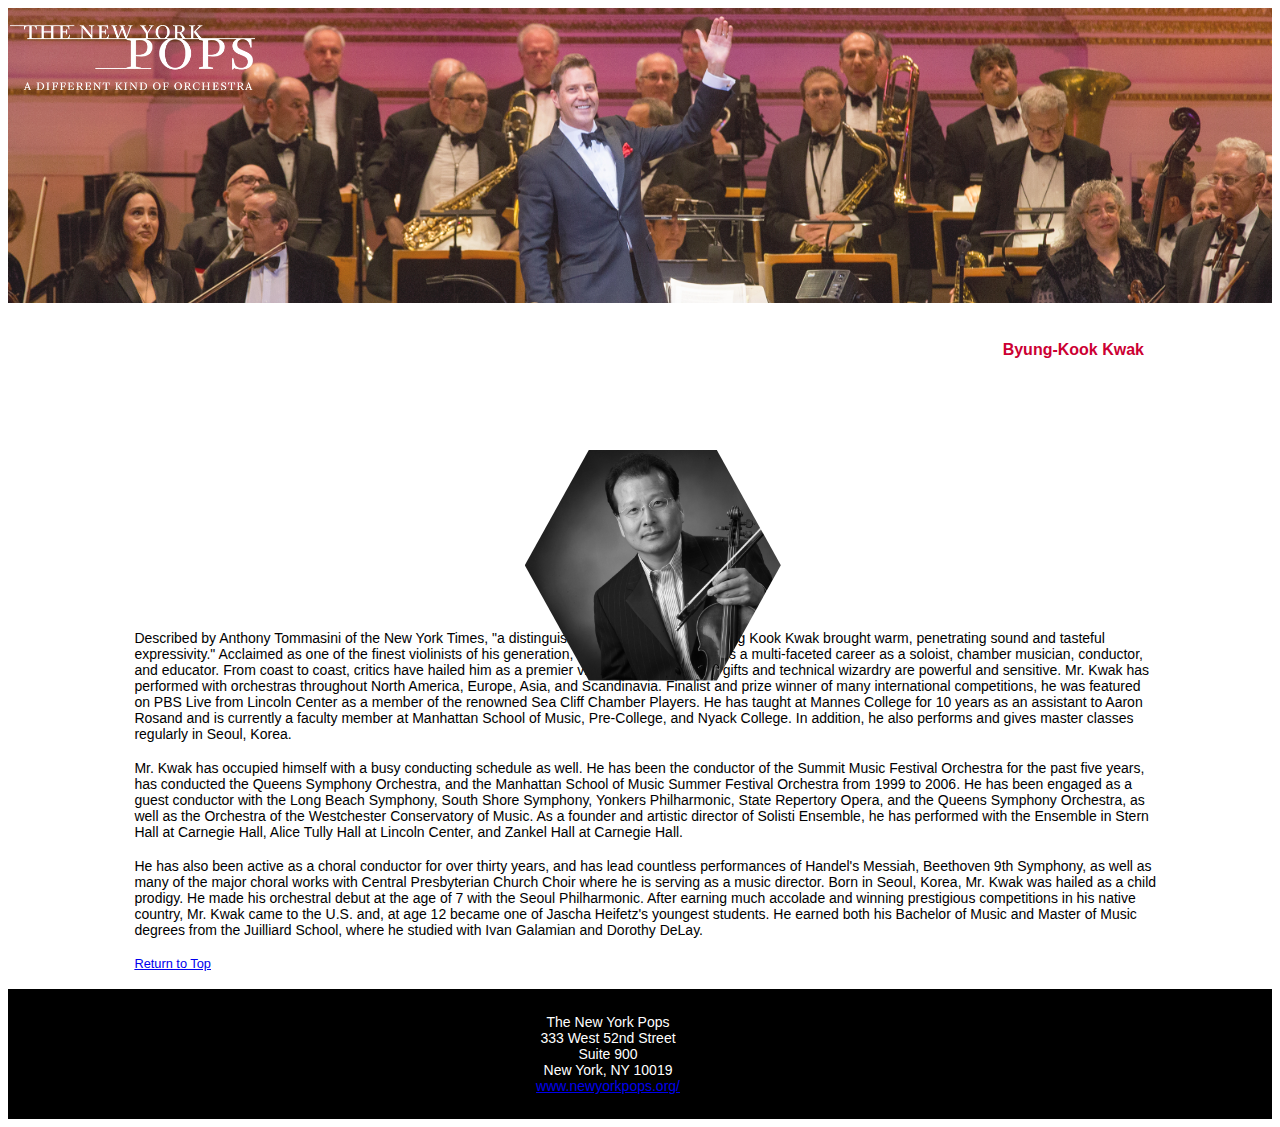
<file: byung.html>
<!DOCTYPE html>
<html>
    <head>
        <title>Byung-Kook Kwak</title>
        <link href="css/styles.css" rel="stylesheet">
    </head>
    
    <body>
       <!-- Clickable Header Setion-->
      <div class="header">
        <a href="index.html"><img class="logo" src="images/bandheader.png"></a></img>
      </div>
   <h1 id="byung">Byung-Kook Kwak</h1>
     <ul>
    <li class="profile-pic"><a href="byung.html"><img src="images/byungkookkwak.jpeg"></img></a></li>
    </ul>
    <div class="profile-paragraphs">
      <br>
      <p>Described by Anthony Tommasini of the New York Times, &#34a distinguished
      artist, the violinist Byung Kook Kwak brought warm, penetrating sound and
      tasteful expressivity.&#34 Acclaimed as one of the finest violinists of his 
      generation, Byung-Kook Kwak enjoys a multi-faceted career as a soloist,
      chamber musician, conductor, and educator. From coast to coast, critics 
      have hailed him as a premier violinist whose musical gifts and technical
      wizardry are powerful and sensitive. Mr. Kwak has performed with orchestras
      throughout North America, Europe, Asia, and Scandinavia. Finalist and 
      prize winner of many international competitions, he was featured on PBS 
      Live from Lincoln Center as a member of the renowned Sea Cliff Chamber 
      Players. He has taught at Mannes College for 10 years as an assistant to
      Aaron Rosand and is currently a faculty member at Manhattan School of Music,
      Pre-College, and Nyack College. In addition, he also performs and gives 
      master classes regularly in Seoul, Korea.</p>
      <br>
      <p>Mr. Kwak has occupied himself with a busy conducting schedule as well.
      He has been the conductor of the Summit Music Festival Orchestra for the 
      past five years, has conducted the Queens Symphony Orchestra, and the 
      Manhattan School of Music Summer Festival Orchestra from 1999 to 2006. 
      He has been engaged as a guest conductor with the Long Beach Symphony, South
      Shore Symphony, Yonkers Philharmonic, State Repertory Opera, and the Queens
      Symphony Orchestra, as well as the Orchestra of the Westchester Conservatory
      of Music. As a founder and artistic director of Solisti Ensemble, he has
      performed with the Ensemble in Stern Hall at Carnegie Hall, Alice Tully
      Hall at Lincoln Center, and Zankel Hall at Carnegie Hall.</p>
      <br>
      <p>He has also been active as a choral conductor for over thirty years, and 
      has lead countless performances of Handel&#39s Messiah, Beethoven 9th Symphony,
      as well as many of the major choral works with Central Presbyterian Church
      Choir where he is serving as a music director. Born in Seoul, Korea, Mr. 
      Kwak was hailed as a child prodigy. He made his orchestral debut at the age
      of 7 with the Seoul Philharmonic. After earning much accolade and winning 
      prestigious competitions in his native country, Mr. Kwak came to the U.S. 
      and, at age 12 became one of Jascha Heifetz&#39s youngest students. He earned
      both his Bachelor of Music and Master of Music degrees from the Juilliard 
      School, where he studied with Ivan Galamian and Dorothy DeLay.</p>
      <br>
      <p id= "top"><a href="#byung">Return to Top</a></p>
      <br>
      </div>
      <footer class="foot">
      <div id="address">
          <p class="pfoot">The New York Pops<br />333 West 52nd Street<br />Suite 900<br />New York, NY 10019
          <br /><a href="www.newyorkpops.org/">www.newyorkpops.org/</a></p>
      </div>
    </footer>
    </body>
</html>
</file>
<file: css/styles.css>
body {
  color: #CC0033;
  font-family: 'Roboto', sans-serif;
}

.profile-pic {
  position: absolute;
  left: 41%;
  top: 50%;
}

.profile-paragraphs {
  margin-top: 20%;
  margin-right: 0;
  margin-left: 10%;
  margin-bottom: 10;
  width: 86%;
  text-align: center;
}

img {
  width: 100%;
  object-fit:  cover;
  object-position: 50% 50%;
}

h1 { 
  margin: 3vw 10vw 0;
  font-size: 100%;
  text-align: right;
}

h2 {
  margin-bottom: 50px;
  font-size: 75%;
  text-align: center;
}

p {
  font-size: 14px;
  clear: both;
  margin: 0 5vw 0 0;
  text-align: left;
  color: #000000;
}

/* only significant in index.html */

ul {
  margin: 4vw auto;
  width: 75vw;
  list-style: none;
}

li {
  width: 20vw; 
  height: 18vw;
  clip-path: polygon(75% 0, 100% 50%, 75% 100%, 25% 100%, 0 50%, 25% 0);
  float: left;
  margin-right: 10vw;
}

li:nth-child(2n) {
  margin: -9vw -5vw 0 -15vw;  
}

ul li:hover span {
  top: 0;
  left: 0;
  width: 100%;
  padding: 50% 0;
}

ul li div {
  background: #ddd;
  text-align: center;
  padding: 39% 0;
  font-size: 30px;
}

/* Below pertains to Nav bar section*/

.logo {
  position: absolute;
  height: 65px;
  width: 245px;
  top: 25px;
  left: 10px;
}

.header {
  height: 295px;
  background-image:url("../images/headerimage.jpg");
  background-size: cover;
  opacity: 0.9;
}

/* Refers to Return to Top Paragraph */

#top {
  color: #0000ff;
  font-size: 80%;
}

/* All below pertain to Footer */

.foot {
  background-color: #000;
}

#address {
  padding: 25px;
  text-align: center;
}

.pfoot {
  color: #fff;
  text-align: center;
}
</file>
